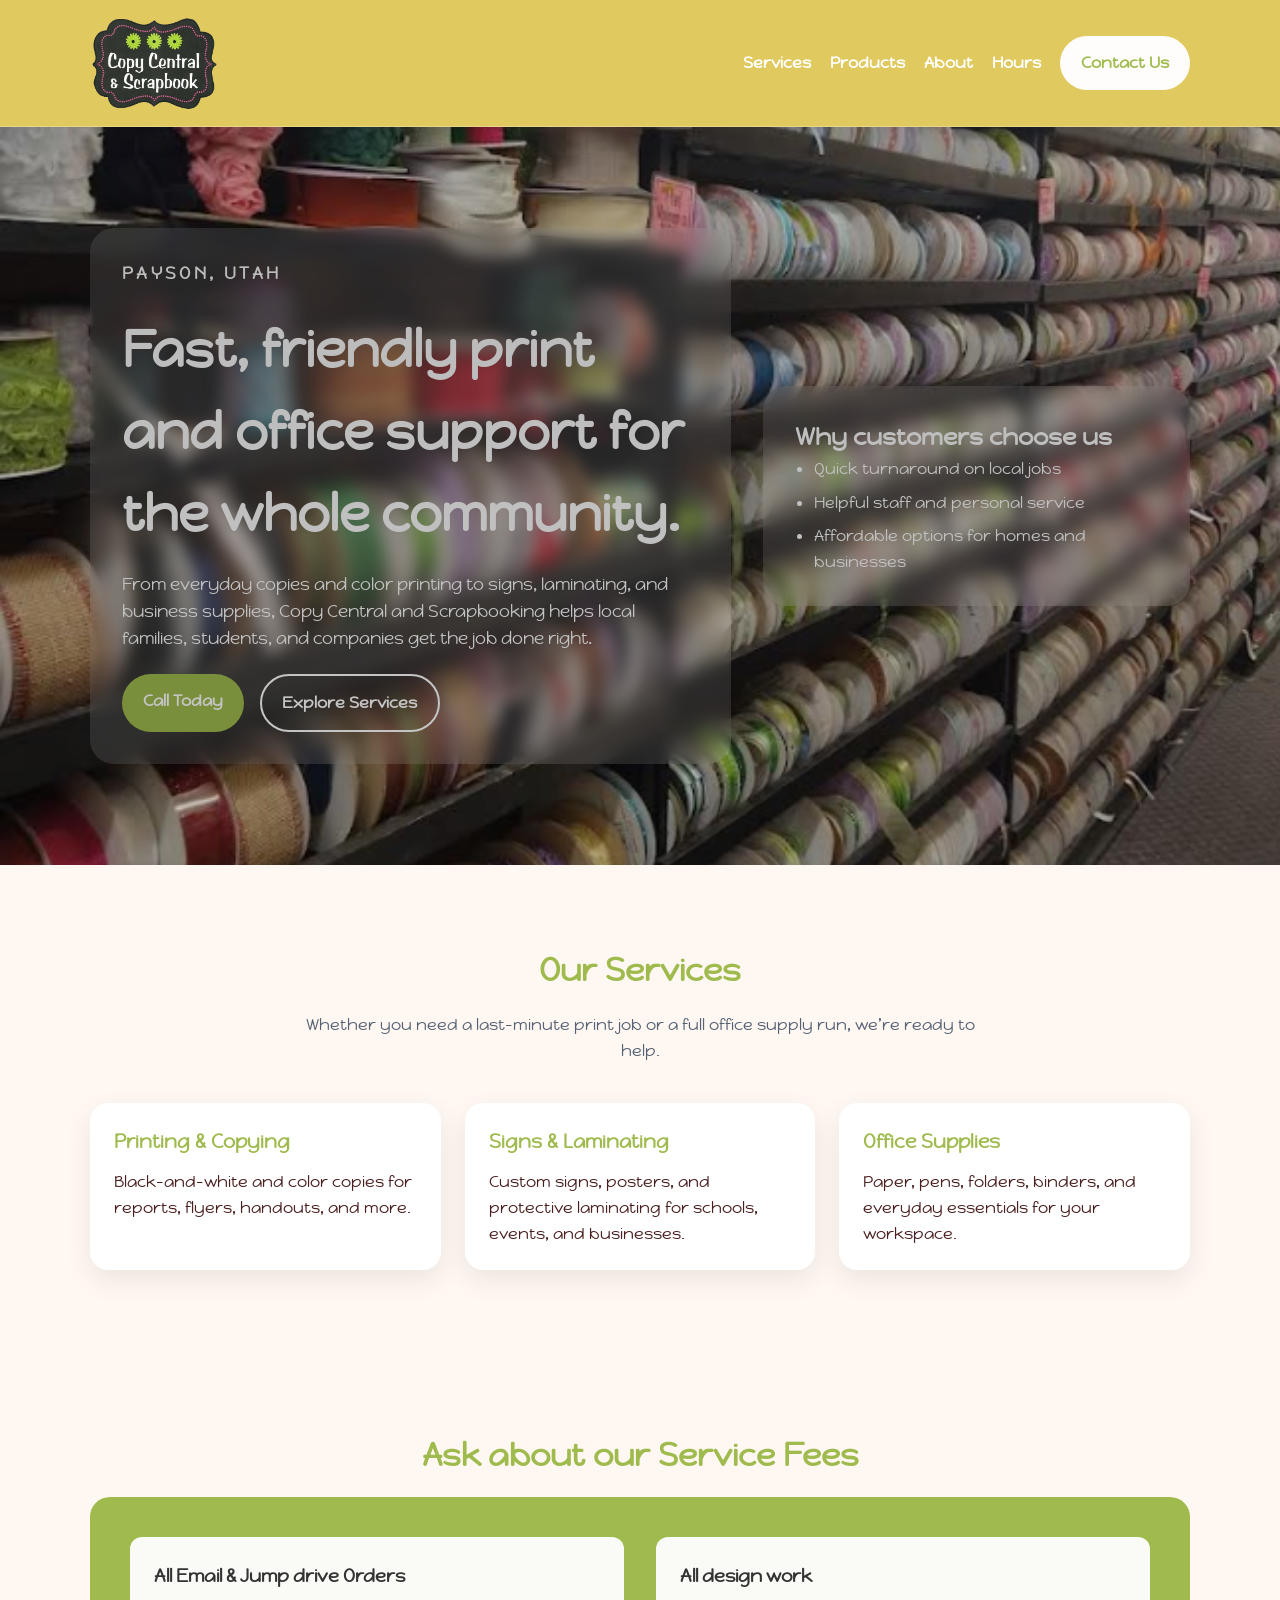
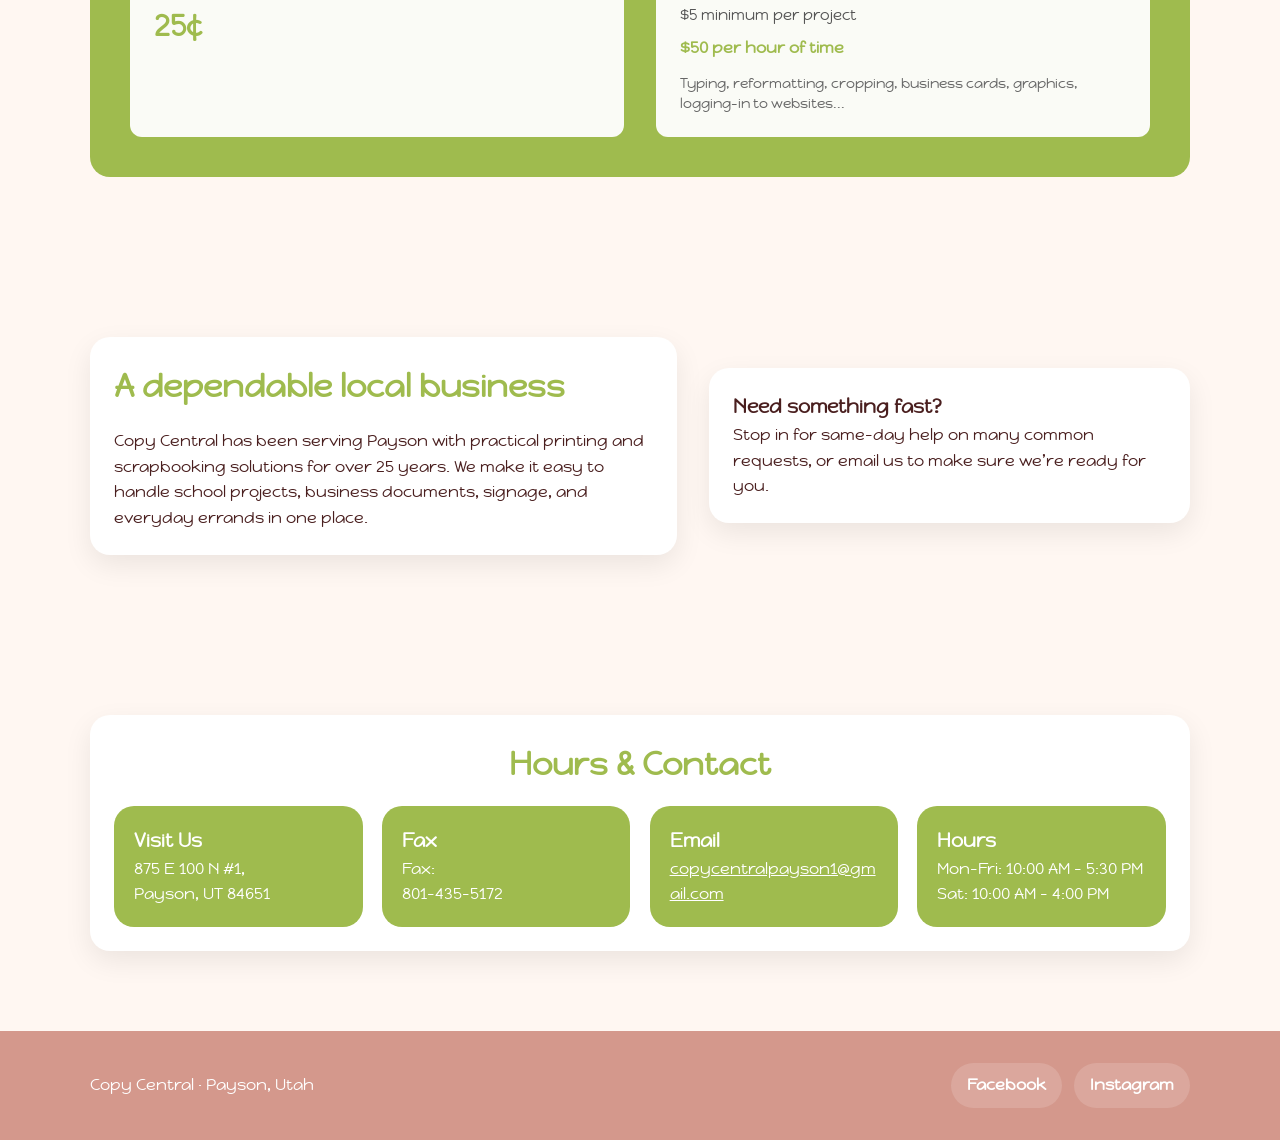
<file: index.html>
<!DOCTYPE html>
<html lang="en">
  <head>
    <meta charset="UTF-8" />
    <meta name="viewport" content="width=device-width, initial-scale=1.0" />
    <title>Copy Central | Payson, Utah</title>
    <meta name="description" content="Copy Central in Payson, Utah offers printing, copying, signs, laminating, shipping, and office supplies."/>
    <link rel="preconnect" href="https://fonts.googleapis.com">
    <link rel="preconnect" href="https://fonts.gstatic.com" crossorigin>
    <link href="https://fonts.googleapis.com/css2?family=Happy+Monkey&display=swap" rel="stylesheet">
    <link rel="stylesheet" href="style.css" />
    <link rel="icon" type="image/x-icon" href="favicon.ico" />
  </head>
  <body>
    <header>
      <div class="container navbar">
        <a href="#home" class="brand" aria-label="Copy Central home">
          <img src="wordLogo.png" alt="Copy Central logo" style="height: 94px; width: auto; display: block;" />
        </a>
        <nav>
          <ul class="nav-links">
            <li><a href="#services">Services</a></li>
            <li><a href="products.html">Products</a></li>
            <li><a href="#about">About</a></li>
            <li><a href="#hours">Hours</a></li>
            <li><a href="#hours" class="btn btn-nav">Contact Us</a></li>
          </ul>
        </nav>
      </div>
    </header>

    <main id="home">
      <section class="hero">
        <div class="hero-bg" aria-hidden="true"></div>
        <div class="container hero-content">
          <div class="hero-card">
            <p class="eyebrow">Payson, Utah</p>
            <h1>Fast, friendly print and office support for the whole community.</h1>
            <p>From everyday copies and color printing to signs, laminating, and business supplies, Copy Central and Scrapbooking helps local families, students, and companies get the job done right.
            </p>
            <div class="actions">
              <a href="tel:+18015550199" class="btn btn-primary">Call Today</a>
              <a href="#services" class="btn btn-secondary">Explore Services</a>
            </div>
          </div>
          <div class="hero-card highlight-card">
            <h2>Why customers choose us</h2>
            <ul>
              <li>Quick turnaround on local jobs</li>
              <li>Helpful staff and personal service</li>
              <li>Affordable options for homes and businesses</li>
            </ul>
          </div>
        </div>
      </section>

      <section id="services">
        <div class="container">
          <h2 class="section-title">Our Services</h2>
          <p class="section-intro">
            Whether you need a last-minute print job or a full office supply run, we’re ready to help.
          </p>
          <div class="cards">
            <article class="card">
              <h3>Printing & Copying</h3>
              <p>Black-and-white and color copies for reports, flyers, handouts, and more.</p>
            </article>
            <article class="card">
              <h3>Signs & Laminating</h3>
              <p>Custom signs, posters, and protective laminating for schools, events, and businesses.</p>
            </article>
            <article class="card">
              <h3>Office Supplies</h3>
              <p>Paper, pens, folders, binders, and everyday essentials for your workspace.</p>
            </article>
          </div>
        </div>
      </section>

      <section id="pricing">
        <div class="container">
          <h2 class="section-title">Ask about our Service Fees</h2>
          <div class="pricing-box">
            <div class="pricing-item">
              <h3>All Email & Jump drive Orders</h3>
              <p class="price">25¢</p>
            </div>
            <div class="pricing-item">
              <h3>All design work</h3>
              <p class="price-note">$5 minimum per project</p>
              <p class="price-detail">$50 per hour of time</p>
              <p class="pricing-desc">Typing, reformatting, cropping, business cards, graphics, logging-in to websites...</p>
            </div>
          </div>
        </div>
      </section>

      <section id="about">
        <div class="container about-grid">
          <div class="info-box">
            <h2 class="section-title left">A dependable local business</h2>
            <p>
              Copy Central has been serving Payson with practical printing and scrapbooking solutions for over 25 years. We make it easy to handle school projects, business documents, signage, and everyday errands in one place.
            </p>
          </div>
          <div class="info-box">
            <h3>Need something fast?</h3>
            <p>Stop in for same-day help on many common requests, or email us to make sure we’re ready for you.</p>
          </div>
        </div>
      </section>

      <section id="hours">
        <div class="container">
          <div class="hours-card">
            <h2 class="section-title">Hours & Contact</h2>
            <div class="contact-grid">
              <div class="contact-card">
                <h3>Visit Us</h3>
                <p>875 E 100 N #1, <br />Payson, UT 84651</p>
              </div>
              <div class="contact-card">
                <h3>Fax</h3>
                <p>Fax: <br />801-435-5172</p>
              </div>
              <div class="contact-card call-card">
                <h3>Email</h3>
                <p><a class="email-link" href="mailto:copycentralpayson1@gmail.com?subject=Copy%20Central%20print%20order&body=Hello%20Copy%20Central%2C%0A%0ACardstock%20or%20paper%3A%20%0ASize%3A%20%0AColor%20or%20black%3A%20%0ANumber%20of%20copies%3A%20%0A%0AThank%20you!">copycentralpayson1@gmail.com</a></p>
              </div>
              <div class="contact-card">
                <h3>Hours</h3>
                <p>Mon–Fri: 10:00 AM – 5:30 PM<br />Sat: 10:00 AM – 4:00 PM</p>
              </div>
            </div>
          </div>
        </div>
      </section>
    </main>

    <footer id="contact">
      <div class="container footer-content">
        <p>Copy Central · Payson, Utah</p>
        <div class="social-links">
          <a href="https://www.facebook.com/ScrapbookCentralPaysonUt/" target="_blank" rel="noopener noreferrer">Facebook</a>
          <a href="https://www.instagram.com/copycentralpaysonut/" target="_blank" rel="noopener noreferrer">Instagram</a>
        </div>
      </div>
    </footer>

    <script>
      const heroBg = document.querySelector('.hero-bg');
      const slides = ['background.png', '1.jpg', '2.jpg', '3.jpg', '4.jpg', '5.jpg', '6.jpg', '7.jpg', '8.jpg', '9.jpg'];
      let currentSlide = 0;

      function showSlide(index) {
        heroBg.style.opacity = '0';
        setTimeout(() => {
          heroBg.style.backgroundImage = `url('${slides[index]}')`;
          heroBg.style.opacity = '1';
        }, 250);
      }

      showSlide(currentSlide);
      setInterval(() => {
        currentSlide = (currentSlide + 1) % slides.length;
        showSlide(currentSlide);
      }, 5000);
    </script>
  </body>
</html>
</file>
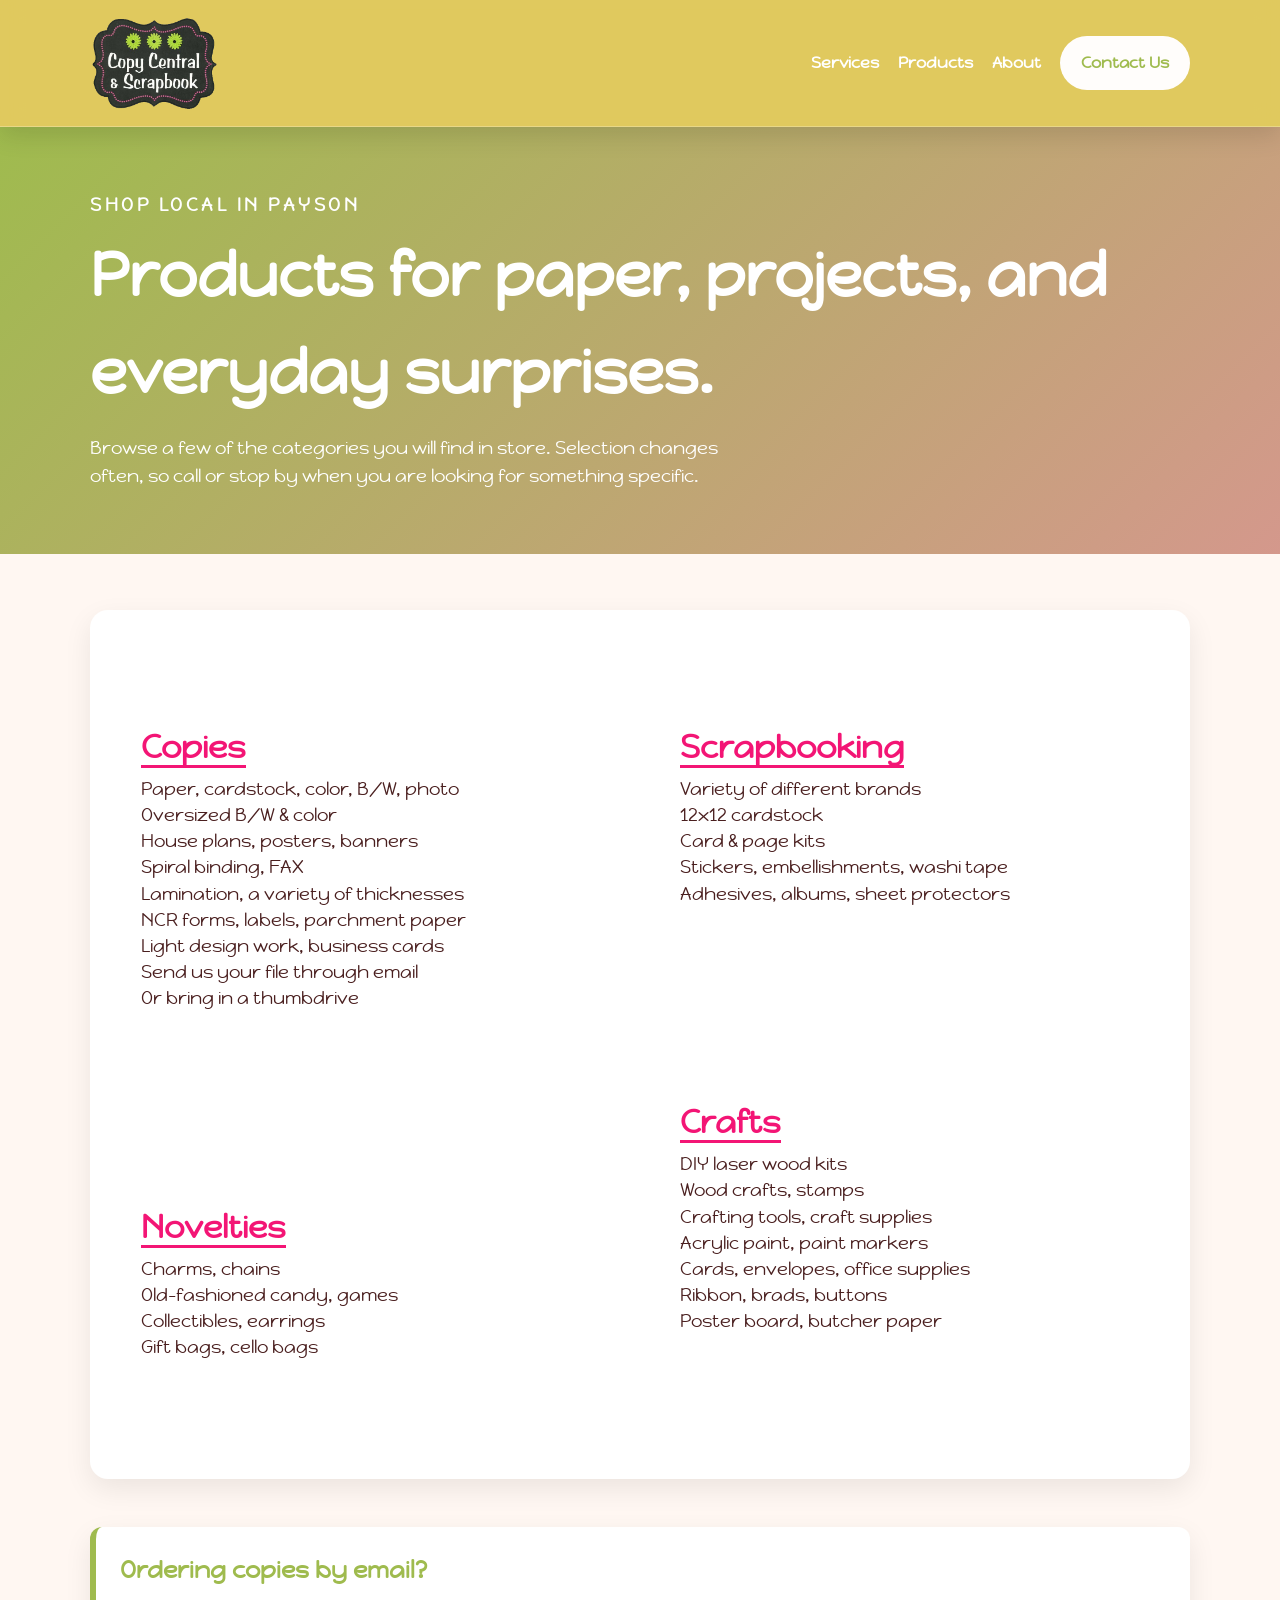
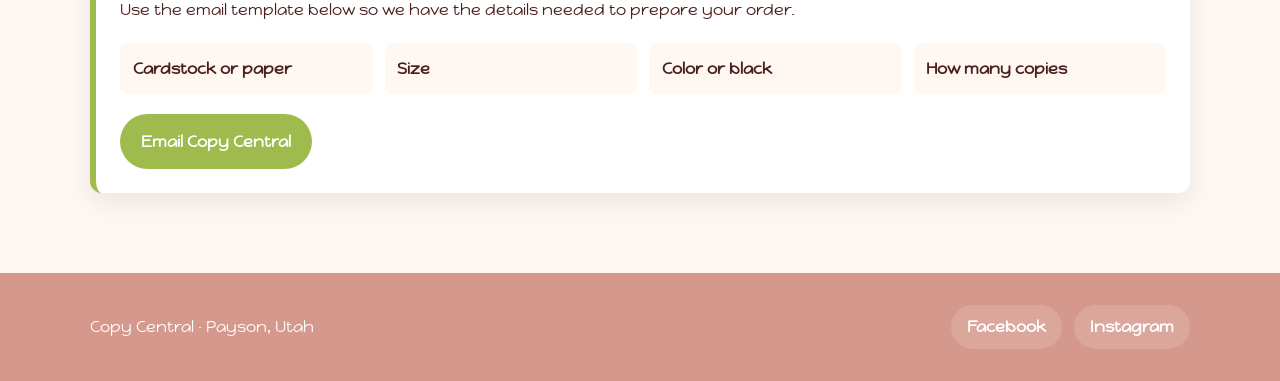
<file: products.html>
<!DOCTYPE html>
<html lang="en">
  <head>
    <meta charset="UTF-8" />
    <meta name="viewport" content="width=device-width, initial-scale=1.0" />
    <title>Products | Copy Central</title>
    <meta name="description" content="Explore paper, scrapbooking, craft, gift, and specialty products at Copy Central in Payson, Utah." />
    <link rel="preconnect" href="https://fonts.googleapis.com" />
    <link rel="preconnect" href="https://fonts.gstatic.com" crossorigin />
    <link href="https://fonts.googleapis.com/css2?family=Happy+Monkey&display=swap" rel="stylesheet" />
    <link rel="stylesheet" href="style.css" />
    <link rel="icon" type="image/x-icon" href="favicon.ico" />
  </head>
  <body>
    <header>
      <div class="container navbar">
        <a href="index.html" class="brand" aria-label="Copy Central home">
          <img src="wordLogo.png" alt="Copy Central logo" style="height: 94px; width: auto; display: block;" />
        </a>
        <nav>
          <ul class="nav-links">
            <li><a href="index.html#services">Services</a></li>
            <li><a href="products.html" aria-current="page">Products</a></li>
            <li><a href="index.html#about">About</a></li>
            <li><a href="index.html#hours" class="btn btn-nav">Contact Us</a></li>
          </ul>
        </nav>
      </div>
    </header>

    <main>
      <section class="page-hero">
        <div class="container">
          <p class="eyebrow">Shop local in Payson</p>
          <h1>Products for paper, projects, and everyday surprises.</h1>
          <p>Browse a few of the categories you will find in store. Selection changes often, so call or stop by when you are looking for something specific.</p>
        </div>
      </section>

      <section class="products-section">
        <div class="container">
          <div class="inventory-grid">
            <div class="inventory-column">
              <section class="inventory-group">
                <h2>Copies</h2>
                <ul>
                  <li>Paper, cardstock, color, B/W, photo</li>
                  <li>Oversized B/W & color</li>
                  <li>House plans, posters, banners</li>
                  <li>Spiral binding, FAX</li>
                  <li>Lamination, a variety of thicknesses</li>
                  <li>NCR forms, labels, parchment paper</li>
                  <li>Light design work, business cards</li>
                  <li>Send us your file through email</li>
                  <li>Or bring in a thumbdrive</li>
                </ul>
              </section>

              <section class="inventory-group">
                <h2>Novelties</h2>
                <ul>
                  <li>Charms, chains</li>
                  <li>Old-fashioned candy, games</li>
                  <li>Collectibles, earrings</li>
                  <li>Gift bags, cello bags</li>
                </ul>
              </section>
            </div>

            <div class="inventory-column">
              <section class="inventory-group">
                <h2>Scrapbooking</h2>
                <ul>
                  <li>Variety of different brands</li>
                  <li>12x12 cardstock</li>
                  <li>Card & page kits</li>
                  <li>Stickers, embellishments, washi tape</li>
                  <li>Adhesives, albums, sheet protectors</li>
                </ul>
              </section>

              <section class="inventory-group">
                <h2>Crafts</h2>
                <ul>
                  <li>DIY laser wood kits</li>
                  <li>Wood crafts, stamps</li>
                  <li>Crafting tools, craft supplies</li>
                  <li>Acrylic paint, paint markers</li>
                  <li>Cards, envelopes, office supplies</li>
                  <li>Ribbon, brads, buttons</li>
                  <li>Poster board, butcher paper</li>
                </ul>
              </section>
            </div>
          </div>

          <div class="order-panel">
            <h2>Ordering copies by email?</h2>
            <p>Use the email template below so we have the details needed to prepare your order.</p>
            <ul class="order-details">
              <li>Cardstock or paper</li>
              <li>Size</li>
              <li>Color or black</li>
              <li>How many copies</li>
            </ul>
            <a class="btn btn-primary" href="mailto:copycentralpayson1@gmail.com?subject=Copy%20Central%20print%20order&body=Hello%20Copy%20Central%2C%0A%0ACardstock%20or%20paper%3A%20%0ASize%3A%20%0AColor%20or%20black%3A%20%0ANumber%20of%20copies%3A%20%0A%0AThank%20you!">Email Copy Central</a>
          </div>
        </div>
      </section>
    </main>

    <footer>
      <div class="container footer-content">
        <p>Copy Central · Payson, Utah</p>
        <div class="social-links">
          <a href="https://www.facebook.com/ScrapbookCentralPaysonUt/" target="_blank" rel="noopener noreferrer">Facebook</a>
          <a href="https://www.instagram.com/copycentralpaysonut/" target="_blank" rel="noopener noreferrer">Instagram</a>
        </div>
      </div>
    </footer>
  </body>
</html>
</file>
<file: style.css>
* {
  margin: 0;
  padding: 0;
  box-sizing: border-box;
}

html {
  scroll-behavior: smooth;
}

body {
  font-family: "Happy Monkey", "Segoe UI", Arial, sans-serif;
  line-height: 1.6;
  color: #4a1f1f;
  background: #fff7f2;
}

h1,
h2,
h3,
.eyebrow,
.btn,
.nav-links a,
.brand {
  font-family: "Happy Monkey", "Segoe UI", Arial, sans-serif;
}

a {
  color: inherit;
}

.container {
  width: min(1100px, 90%);
  margin: 0 auto;
}

header {
  background: rgba(212, 184, 36, 0.72);
  backdrop-filter: blur(12px);
  -webkit-backdrop-filter: blur(12px);
  color: white;
  position: sticky;
  top: 0;
  z-index: 1000;
  border-bottom: 1px solid rgba(255, 255, 255, 0.25);
  box-shadow: 0 8px 24px rgba(0, 0, 0, 0.12);
}

.navbar {
  display: flex;
  justify-content: space-between;
  align-items: center;
  padding: 1rem 0;
  gap: 1rem;
}

.brand {
  font-size: 1.4rem;
  font-weight: 700;
  letter-spacing: 0.04em;
  text-decoration: none;
  color: white;
}

.nav-links {
  display: flex;
  align-items: center;
  gap: 1.2rem;
  list-style: none;
}

.nav-links a {
  text-decoration: none;
  font-weight: 600;
}

.btn-nav {
  background: #fffdfb;
  color: #9fbb4e;
  padding: 0.7rem 1rem;
  border-radius: 999px;
}

.hero {
  position: relative;
  min-height: 82vh;
  display: flex;
  align-items: center;
  color: white;
  padding: 4rem 0;
  overflow: hidden;
}

.hero::after {
  content: "";
  position: absolute;
  inset: 0;
  background: linear-gradient(rgba(0, 0, 0, 0.28), rgba(0, 0, 0, 0.22));
  z-index: 0;
}

.hero-bg {
  position: absolute;
  inset: 0;
  background-size: cover;
  background-position: center;
  transition: opacity 0.8s ease-in-out;
  opacity: 0;
  z-index: -1;
}

.hero-content {
  display: grid;
  grid-template-columns: 1.2fr 0.8fr;
  gap: 2rem;
  align-items: center;
}

.hero-card {
  background: rgba(255, 255, 255, 0.14);
  backdrop-filter: blur(8px);
  border-radius: 24px;
  padding: 2rem;
}

.eyebrow {
  display: inline-block;
  margin-bottom: 0.5rem;
  letter-spacing: 0.2em;
  text-transform: uppercase;
  font-size: 0.85rem;
  font-weight: 700;
}

.hero h1 {
  font-size: clamp(2rem, 4vw, 3.2rem);
  margin-bottom: 1rem;
}

.hero p {
  font-size: 1.05rem;
  max-width: 650px;
  margin-bottom: 1.4rem;
}

.actions {
  display: flex;
  flex-wrap: wrap;
  gap: 1rem;
}

.btn {
  display: inline-block;
  padding: 0.9rem 1.3rem;
  border-radius: 999px;
  text-decoration: none;
  font-weight: 700;
}

.btn-primary {
  background: #9fbb4e;
  color: #ffffff;
}

.btn-secondary {
  border: 2px solid white;
  color: white;
}

.highlight-card ul {
  padding-left: 1.2rem;
  display: grid;
  gap: 0.5rem;
}

section {
  padding: 5rem 0;
}

.section-title {
  text-align: center;
  margin-bottom: 1rem;
  color: #9fbb4e;
  font-size: 2rem;
}

.left {
  text-align: left;
}

.section-intro {
  text-align: center;
  max-width: 680px;
  margin: 0 auto 2.5rem;
  color: #556274;
}

.cards {
  display: grid;
  grid-template-columns: repeat(auto-fit, minmax(220px, 1fr));
  gap: 1.5rem;
}

.card {
  background: white;
  padding: 1.5rem;
  border-radius: 18px;
  box-shadow: 0 10px 28px rgba(0, 0, 0, 0.08);
}

.card h3 {
  color: #9fbb4e;
  margin-bottom: 0.75rem;
}

.about-grid {
  display: grid;
  grid-template-columns: 1.1fr 0.9fr;
  gap: 2rem;
  align-items: center;
}

.info-box,
.hours-card {
  background: white;
  border-radius: 20px;
  padding: 1.5rem;
  box-shadow: 0 10px 28px rgba(0, 0, 0, 0.08);
}

.contact-grid {
  display: grid;
  grid-template-columns: repeat(auto-fit, minmax(220px, 1fr));
  gap: 1.2rem;
}

.contact-card {
  background: #9fbb4e;
  color: white;
  border-radius: 20px;
  padding: 1.25rem;
  transition: transform 0.3s ease, box-shadow 0.3s ease;
}

.email-link {
  overflow-wrap: anywhere;
  text-decoration: underline;
}

.call-card {
  position: relative;
  overflow: hidden;
}

.call-card::after {
  content: "";
  position: absolute;
  inset: 0;
  background: linear-gradient(120deg, transparent 0%, rgba(255,255,255,0.25) 50%, transparent 100%);
  transform: translateX(-100%);
  transition: transform 0.6s ease;
}

#hours:target .call-card {
  animation: call-pop 0.9s ease;
  box-shadow: 0 18px 40px rgba(0, 0, 0, 0.2);
}

#hours:target .call-card::after {
  transform: translateX(100%);
}

@keyframes call-pop {
  0% {
    transform: scale(1);
  }
  50% {
    transform: scale(1.04) rotate(-2deg);
  }
  100% {
    transform: scale(1);
  }
}

.pricing-box {
  display: grid;
  grid-template-columns: repeat(auto-fit, minmax(280px, 1fr));
  gap: 2rem;
  background: #9fbb4e;
  border-radius: 20px;
  padding: 2.5rem;
  color: #333;
}

.pricing-item {
  background: rgba(255, 255, 255, 0.95);
  padding: 1.5rem;
  border-radius: 12px;
}

.pricing-item h3 {
  color: #333;
  margin-bottom: 0.75rem;
  font-size: 1.15rem;
}

.price {
  font-size: 1.8rem;
  font-weight: bold;
  color: #9fbb4e;
  margin-bottom: 0.5rem;
}

.price-note {
  font-size: 0.95rem;
  color: #555;
  margin-bottom: 0.5rem;
}

.price-detail {
  font-size: 1rem;
  font-weight: bold;
  color: #9fbb4e;
  margin-bottom: 0.75rem;
}

.pricing-desc {
  font-size: 0.9rem;
  color: #666;
  line-height: 1.4;
}

.page-hero {
  background: linear-gradient(135deg, #9fbb4e, #d4988c);
  color: white;
  padding: 4rem 0;
}

.page-hero h1 {
  font-size: clamp(2.2rem, 5vw, 3.8rem);
  margin-bottom: 0.75rem;
}

.page-hero p {
  max-width: 650px;
  font-size: 1.1rem;
}

.products-section {
  padding-top: 3.5rem;
}

.inventory-grid {
  display: grid;
  grid-template-columns: repeat(2, minmax(0, 1fr));
  gap: 3rem 5rem;
  background: #fff;
  padding: 2.5rem clamp(1.25rem, 4vw, 4rem);
  border-radius: 18px;
  box-shadow: 0 10px 28px rgba(0, 0, 0, 0.08);
}

.inventory-column {
  display: grid;
  align-content: start;
  gap: 2.5rem;
}

.inventory-group h2 {
  display: inline-block;
  color: #f31575;
  font-size: 2rem;
  line-height: 1.1;
  border-bottom: 3px solid #f31575;
  margin-bottom: 0.55rem;
}

.inventory-group ul {
  list-style: none;
  display: grid;
  gap: 0.15rem;
  font-size: 1.1rem;
  line-height: 1.35;
}

.inventory-group li::before {
  content: "";
}

.product-card {
  overflow: hidden;
  padding: 0;
}

.product-card img {
  width: 100%;
  aspect-ratio: 4 / 3;
  object-fit: cover;
  display: block;
}

.product-card-content {
  padding: 1.35rem;
}

.product-card-content h2 {
  color: #9fbb4e;
  font-size: 1.35rem;
  margin-bottom: 0.5rem;
}

.order-panel {
  margin-top: 3rem;
  background: #fff;
  border-left: 6px solid #9fbb4e;
  border-radius: 12px;
  padding: 1.5rem;
  box-shadow: 0 10px 28px rgba(0, 0, 0, 0.08);
}

.order-panel h2 {
  color: #9fbb4e;
  margin-bottom: 0.5rem;
}

.order-details {
  display: grid;
  grid-template-columns: repeat(4, minmax(0, 1fr));
  gap: 0.75rem;
  margin: 1.25rem 0;
  list-style: none;
}

.order-details li {
  background: #fff7f2;
  border-radius: 8px;
  padding: 0.8rem;
  font-weight: 700;
}

@media (max-width: 768px) {
  .inventory-grid {
    grid-template-columns: 1fr;
    gap: 2rem;
  }

  .order-details {
    grid-template-columns: repeat(2, minmax(0, 1fr));
  }
}

footer {
  background: #d4988c;
  color: white;
  padding: 2rem 0;
}

.footer-content {
  display: flex;
  justify-content: space-between;
  align-items: center;
  gap: 1rem;
  flex-wrap: wrap;
}

.social-links {
  display: flex;
  gap: 0.75rem;
}

.social-links a {
  text-decoration: none;
  color: white;
  background: rgba(255, 255, 255, 0.15);
  padding: 0.6rem 1rem;
  border-radius: 999px;
  font-weight: 600;
}

.social-links a:hover {
  background: rgba(255, 255, 255, 0.25);
}

@media (max-width: 768px) {
  .navbar {
    flex-direction: column;
    align-items: flex-start;
  }

  .nav-links {
    flex-wrap: wrap;
  }

  .hero-content,
  .about-grid {
    grid-template-columns: 1fr;
  }

  .hero {
    min-height: auto;
    padding: 3rem 0;
  }
}

.happy-monkey-regular {
  font-family: "Happy Monkey", system-ui;
  font-weight: 400;
  font-style: normal;
}
</file>
